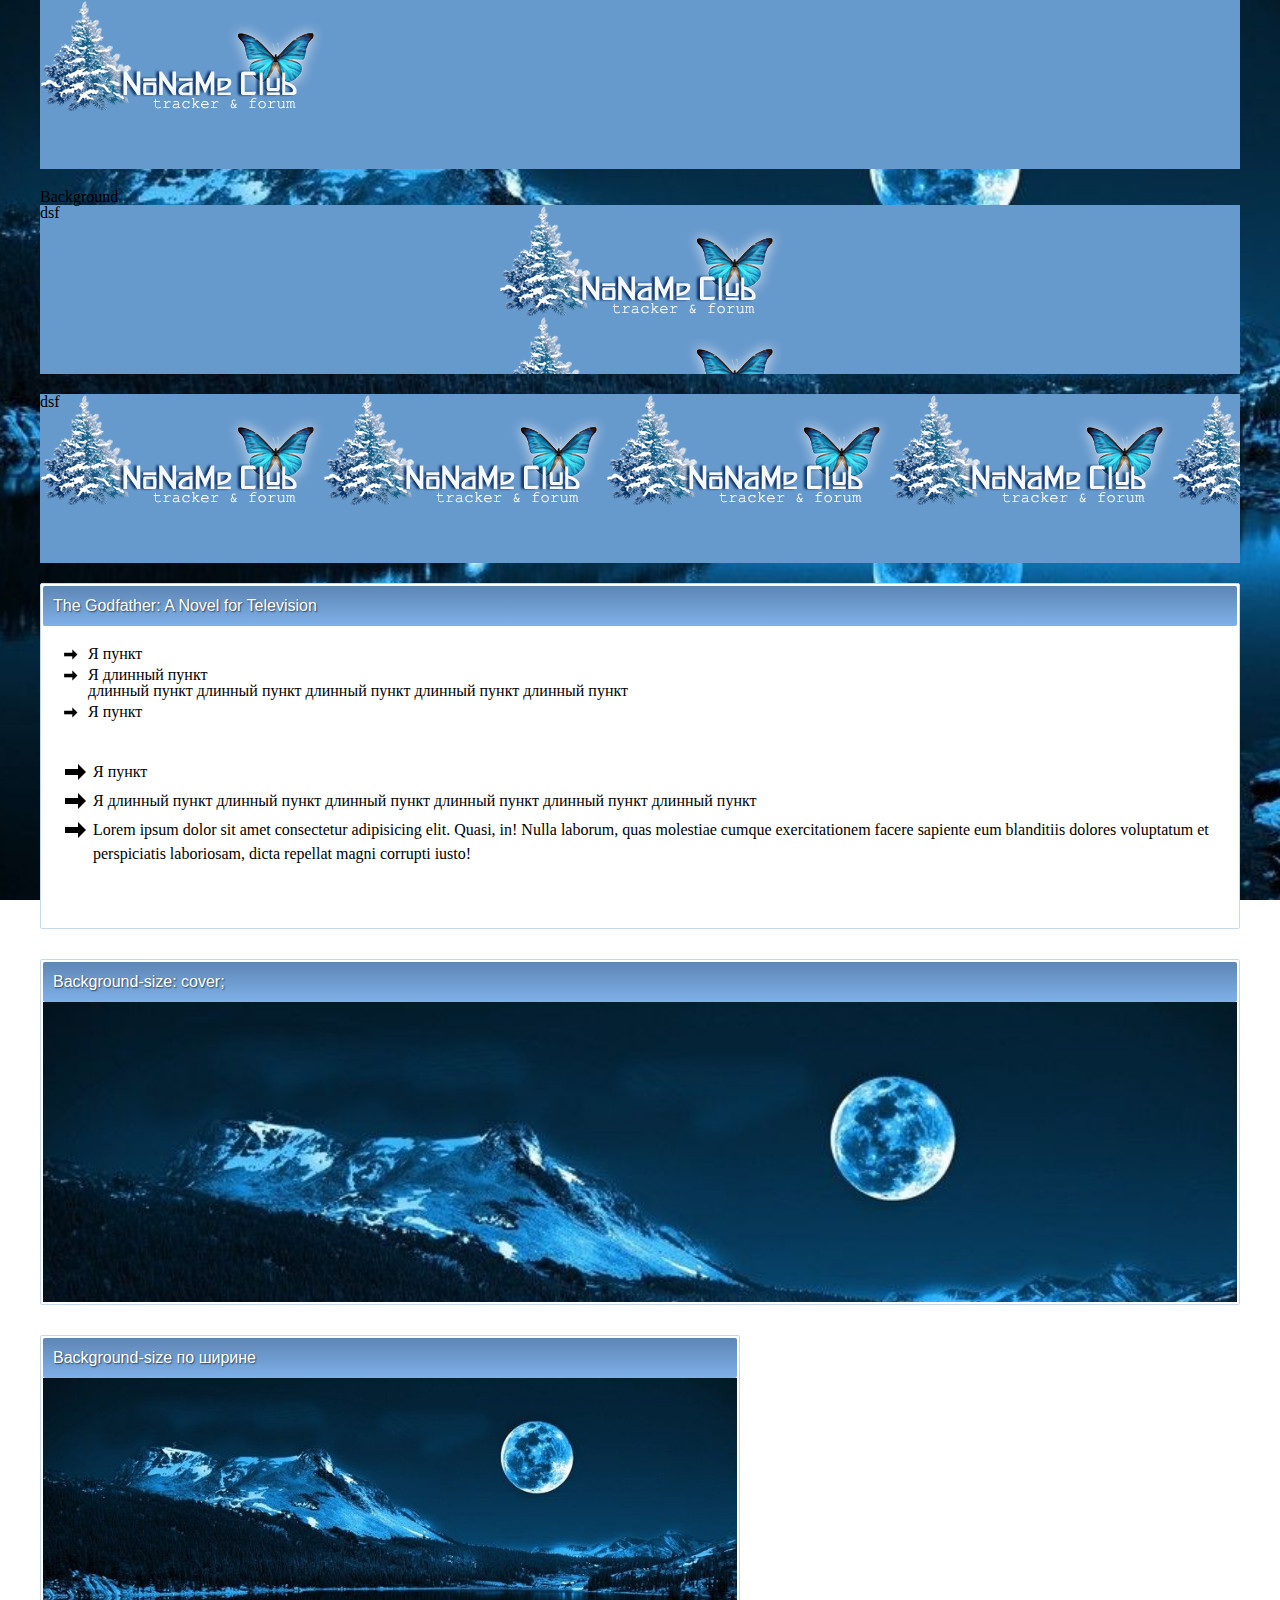
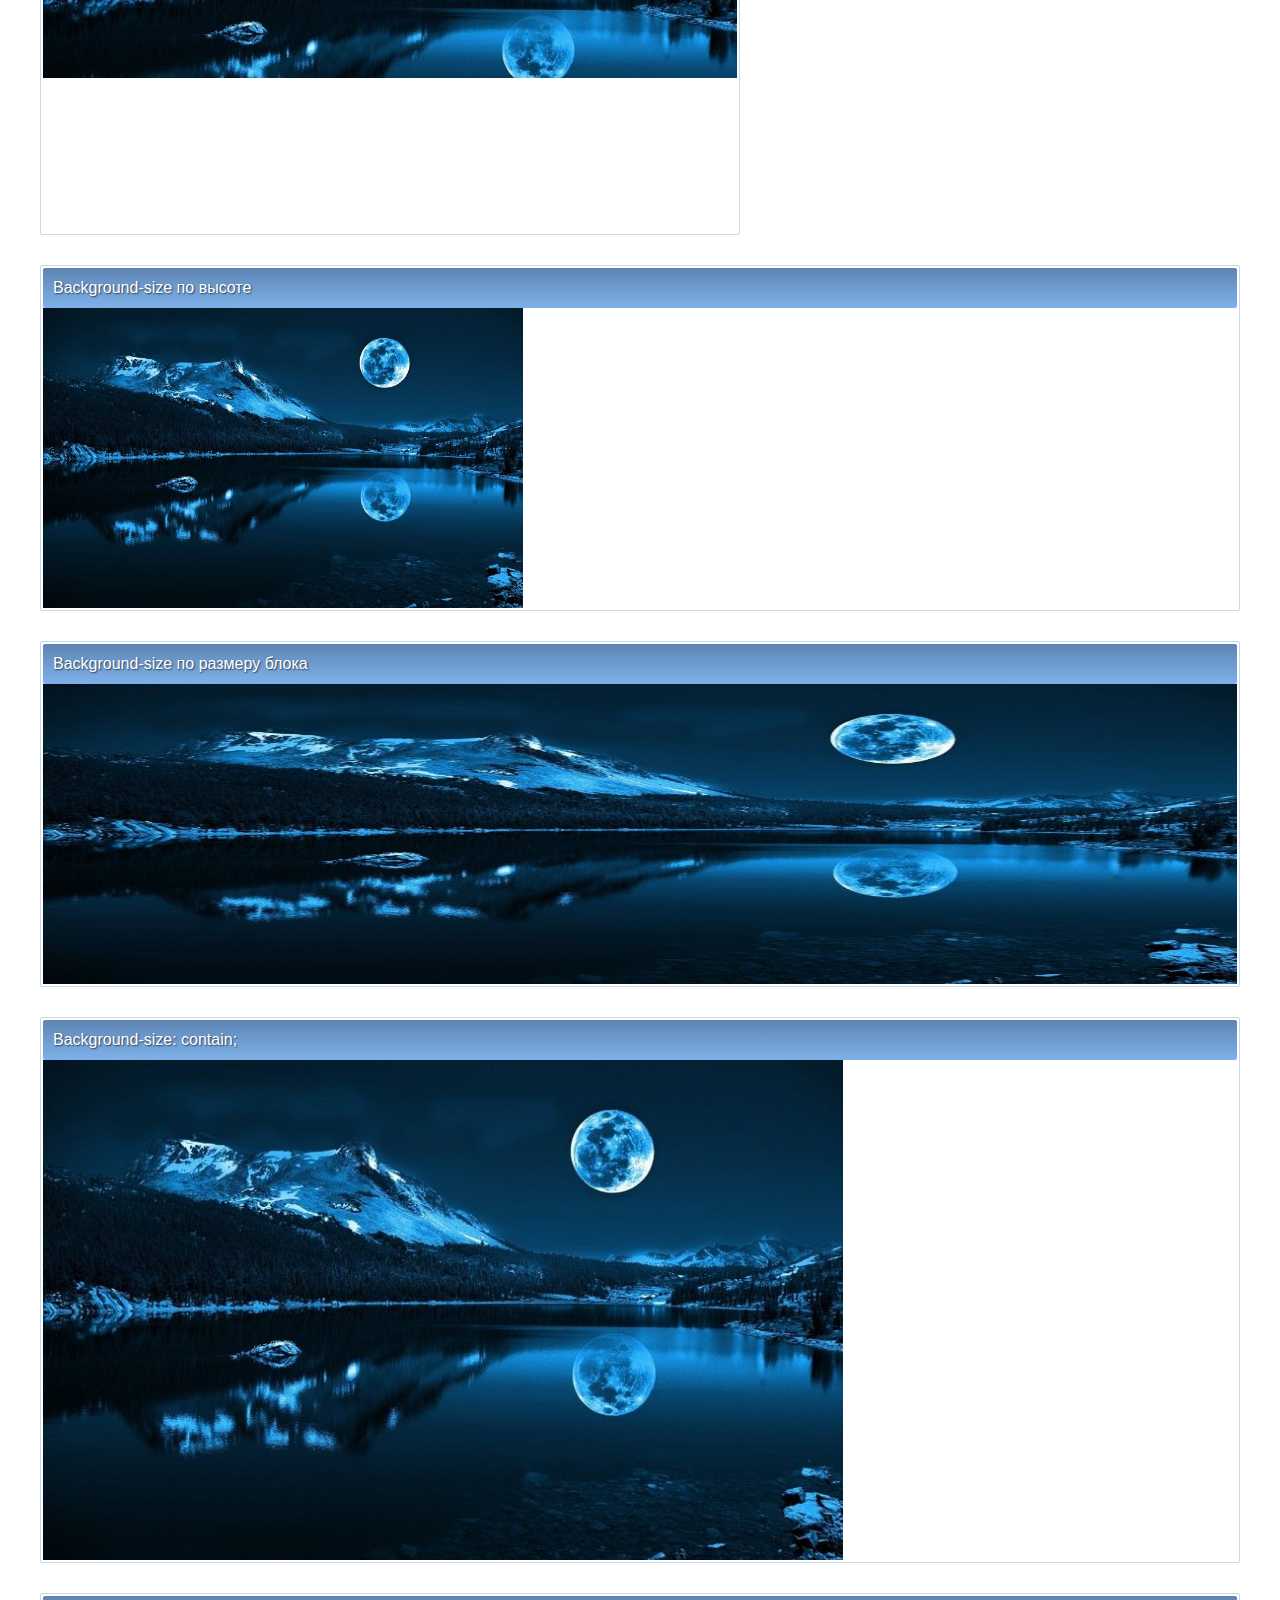
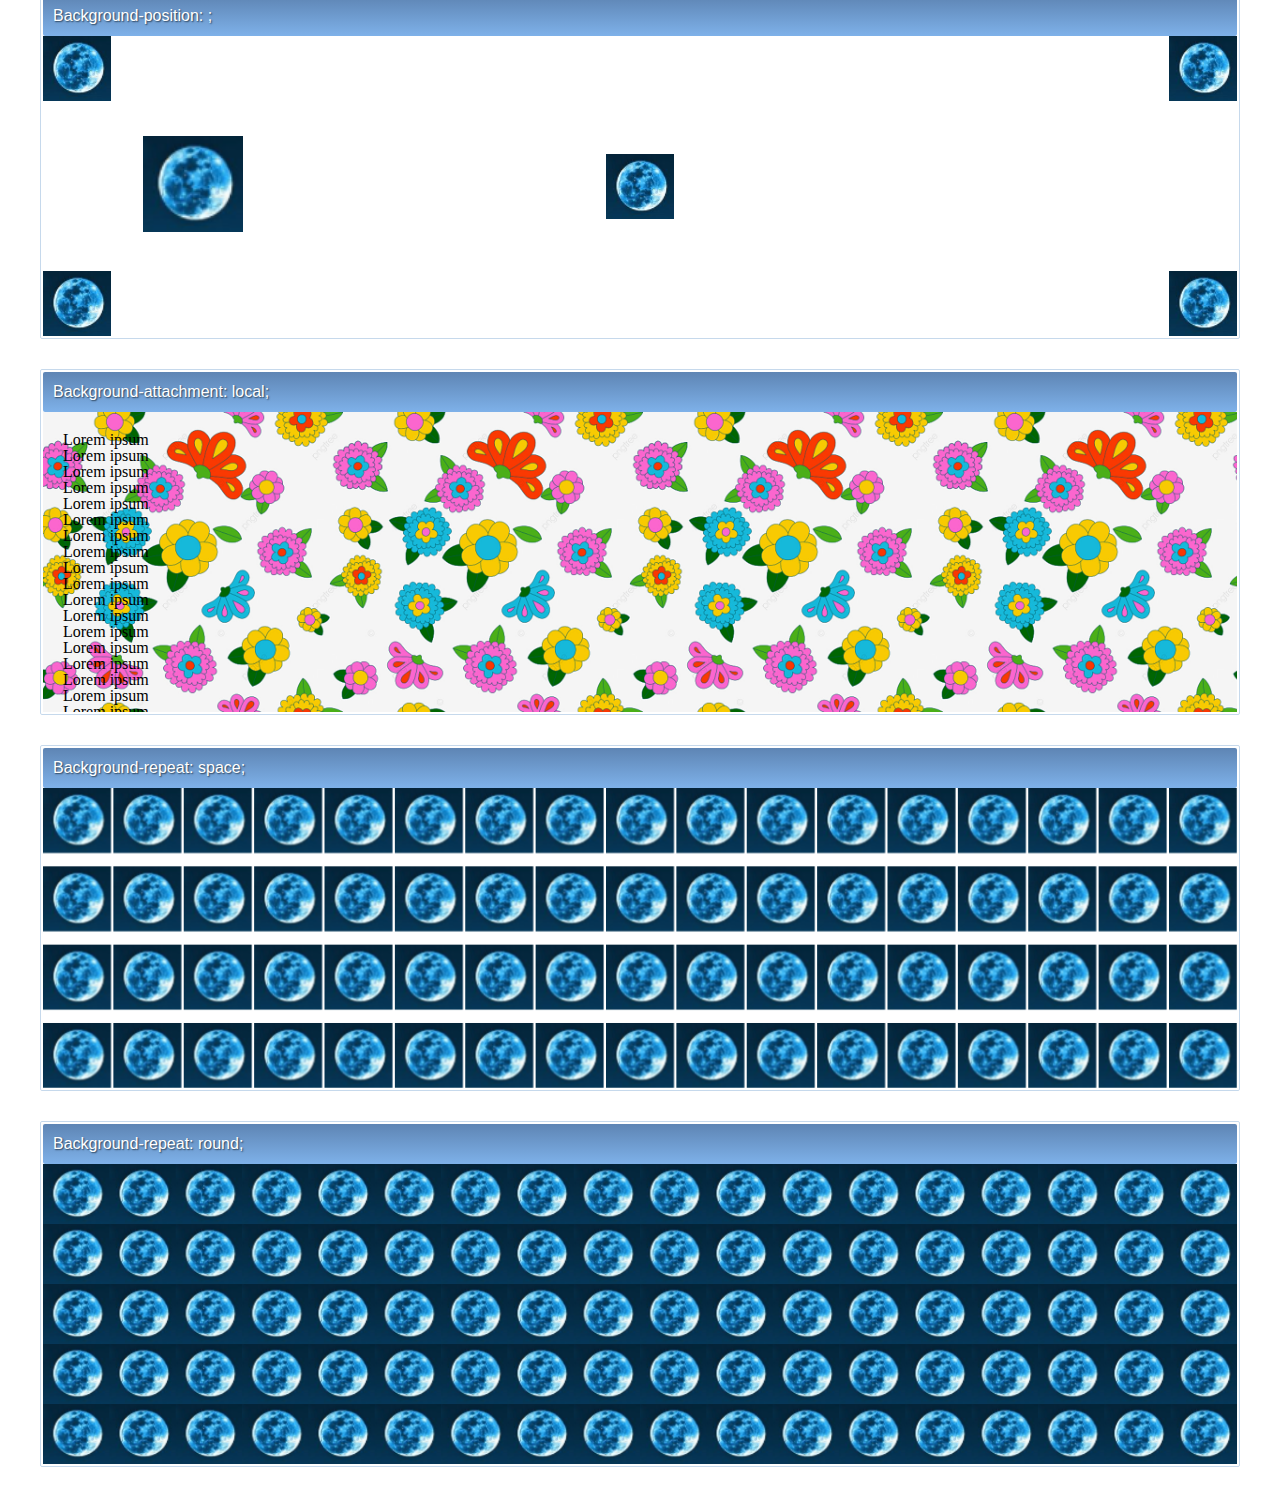
<file: index.html>
<!DOCTYPE html>
<html lang="ru">

<head>
	<meta charset="UTF-8">
	<meta http-equiv="X-UA-Compatible" content="IE=edge">
	<meta name="viewport" content="width=device-width, initial-scale=1.0">
	<link rel="stylesheet" href="css/style.css">
	<title>Lesson 7 - Курс Зима 2022</title>
</head>

<body>
	<div class="wrapper">
		<header class="header"></header>
		<main>
			<h1>Background</h1>
			<div class="header2">
				dsf
			</div>
			<div class="header3">
				dsf
			</div>
			<div>
				<div class="border-box">
					<h2> The Godfather: A Novel for Television</h2>
					<div class="inner-box">
						<ul class="list">
							<li class="list-li">Я пункт</li>
							<li class="list-li">Я длинный пункт<br> длинный пункт длинный пункт длинный пункт длинный пункт
								длинный
								пункт
							<li class="list-li">Я пункт</li>
						</ul>

						<ul class="list2">
							<li class="list-li">Я пункт</li>
							<li class="list-li">Я длинный пункт длинный пункт длинный пункт длинный пункт длинный пункт
								длинный
								пункт
							<li class="list-li">Lorem ipsum dolor sit amet consectetur adipisicing elit. Quasi, in! Nulla
								laborum, quas molestiae cumque exercitationem facere sapiente eum blanditiis dolores voluptatum
								et perspiciatis laboriosam, dicta repellat magni corrupti iusto!</li>
						</ul>
					</div>

				</div>

				<div class="border-box">
					<h2> Background-size: cover; </h2>
					<div class="inner-box inner-box-h5">

					</div>

				</div>

				<div class="border-box width-700">
					<h2> Background-size по ширине</h2>
					<div class="inner-box bg-width">

					</div>

				</div>

				<div class=" border-box">
					<h2> Background-size по высоте </h2>
					<div class="inner-box bg-height">

					</div>

				</div>

				<div class=" border-box">
					<h2> Background-size по размеру блока </h2>
					<div class="inner-box bg-stretch">

					</div>

				</div>

				<div class=" border-box">
					<h2> Background-size: contain; </h2>
					<div class="inner-box bg-contain height-500">

					</div>

				</div>



				<div class="border-box">
					<h2> Background-position: ; </h2>
					<div class="inner-box inner-box-h3">

					</div>

				</div>

				<div class="border-box">
					<h2> Background-attachment: local; </h2>
					<div class="inner-box inner-box-h2">
						Lorem ipsum <br>Lorem ipsum <br>
						Lorem ipsum <br>Lorem ipsum <br>
						Lorem ipsum <br>Lorem ipsum <br>
						Lorem ipsum <br>Lorem ipsum <br>
						Lorem ipsum <br>Lorem ipsum <br>
						Lorem ipsum <br>Lorem ipsum <br>Lorem ipsum <br>
						Lorem ipsum <br>Lorem ipsum <br>
						Lorem ipsum <br>Lorem ipsum <br>
						Lorem ipsum <br>Lorem ipsum <br>
						Lorem ipsum <br>Lorem ipsum <br>
						Lorem ipsum <br>Lorem ipsum <br>Lorem ipsum <br>
						Lorem ipsum <br>Lorem ipsum <br>
						Lorem ipsum <br>Lorem ipsum <br>
						Lorem ipsum <br>Lorem ipsum <br>
						Lorem ipsum <br>Lorem ipsum <br>
						Lorem ipsum <br>Lorem ipsum <br>Lorem ipsum <br>
						Lorem ipsum <br>Lorem ipsum <br>
						Lorem ipsum <br>Lorem ipsum <br>
						Lorem ipsum <br>Lorem ipsum <br>
						Lorem ipsum <br>Lorem ipsum <br>
						Lorem ipsum <br>Lorem ipsum <br>Lorem ipsum <br>
						Lorem ipsum <br>Lorem ipsum <br>
						Lorem ipsum <br>Lorem ipsum <br>
						Lorem ipsum <br>Lorem ipsum <br>
						Lorem ipsum <br>Lorem ipsum <br>
						Lorem ipsum <br>
					</div>
				</div>

				<div class="border-box">
					<h2> Background-repeat: space; </h2>
					<div class="inner-box inner-box-h4">
					</div>
				</div>

				<div class="border-box">
					<h2> Background-repeat: round; </h2>
					<div class="inner-box bg-repeat-round"></div>
				</div>

			</div>
		</main>
		<footer></footer>
	</div>
</body>

</html>
</file>
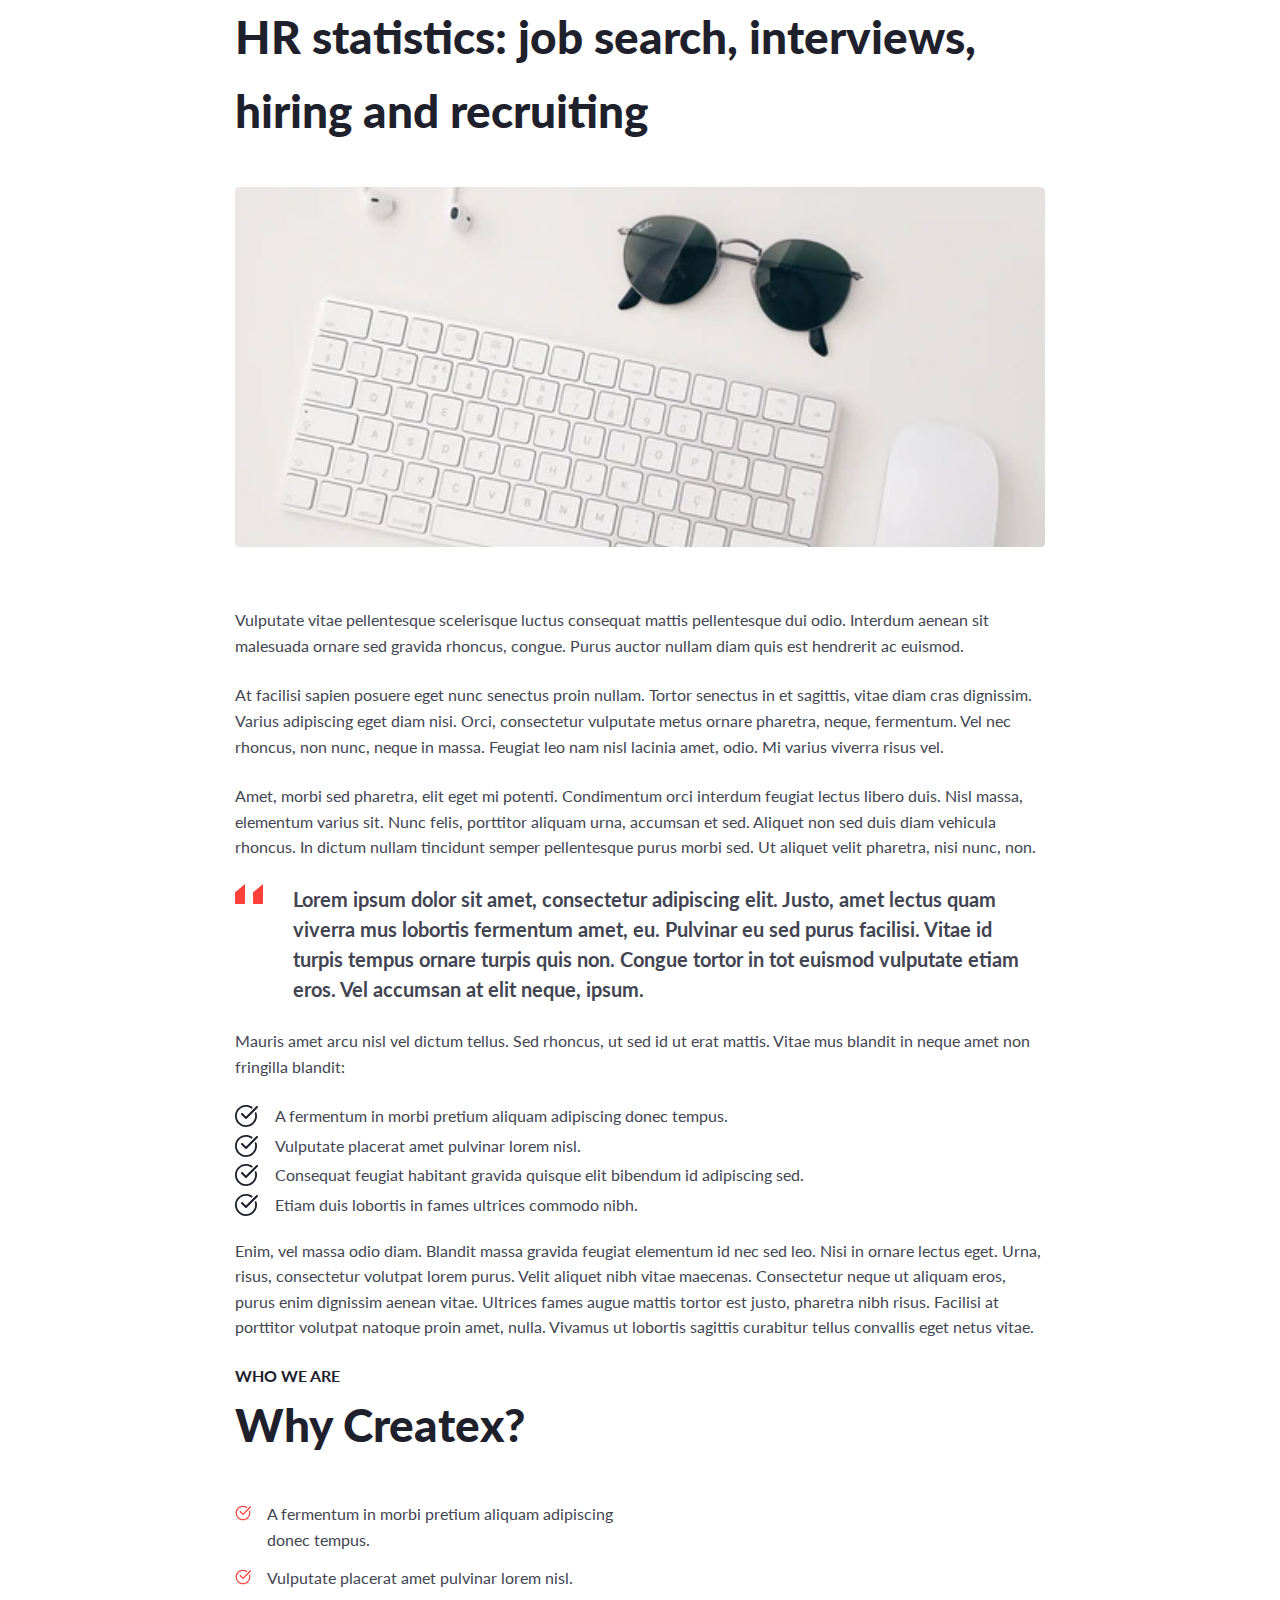
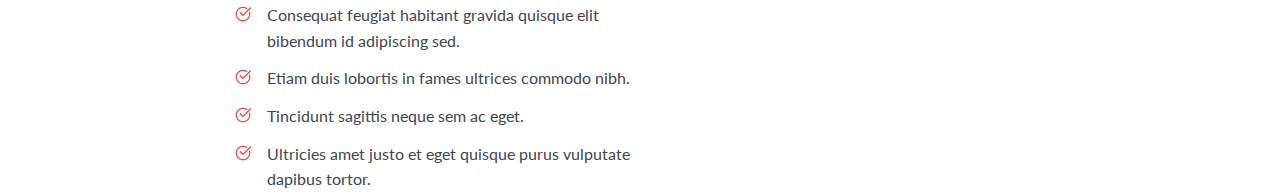
<file: index_figma.html>
<!DOCTYPE html>
<html lang="zxx">

<head>
	<meta charset="UTF-8">
	<meta http-equiv="X-UA-Compatible" content="IE=edge">
	<meta name="viewport" content="width=device-width, initial-scale=1.0">
	<link rel="stylesheet" href="css/style2.css">
	<title>Lesson 4 homework figma</title>
</head>

<body>
	<header>
	</header>

	<div class="wrapper">
		<main class="main-figma">
			<h3>HR statistics: job search, interviews, hiring and recruiting</h3>
			<img src="img/image.jpg" alt="клавиатура">
			<p class="figma-text-1">Vulputate vitae pellentesque scelerisque luctus consequat mattis pellentesque dui odio.
				Interdum aenean sit malesuada ornare sed gravida rhoncus, congue. Purus auctor nullam diam quis est
				hendrerit
				ac euismod.
			</p>
			<p>
				At facilisi sapien posuere eget nunc senectus proin nullam. Tortor senectus in et sagittis, vitae diam cras
				dignissim. Varius adipiscing eget diam nisi. Orci, consectetur vulputate metus ornare pharetra, neque,
				fermentum. Vel nec rhoncus, non nunc, neque in massa. Feugiat leo nam nisl lacinia amet, odio. Mi varius
				viverra risus vel.
			</p>
			<p>
				Amet, morbi sed pharetra, elit eget mi potenti. Condimentum orci interdum feugiat lectus libero duis. Nisl
				massa, elementum varius sit. Nunc felis, porttitor aliquam urna, accumsan et sed. Aliquet non sed duis diam
				vehicula rhoncus. In dictum nullam tincidunt semper pellentesque purus morbi sed. Ut aliquet velit pharetra,
				nisi nunc, non.
			</p>
			<p class="quote">
				Lorem ipsum dolor sit amet, consectetur adipiscing elit. Justo, amet lectus quam viverra mus lobortis
				fermentum
				amet, eu. Pulvinar eu sed purus facilisi. Vitae id turpis tempus ornare turpis quis non. Congue tortor in
				tot
				euismod vulputate etiam eros. Vel accumsan at elit neque, ipsum.
			</p>
			<p>
				Mauris amet arcu nisl vel dictum tellus. Sed rhoncus, ut sed id ut erat mattis. Vitae mus blandit in neque
				amet
				non fringilla blandit:
			</p>
			<ul>
				<li>A fermentum in morbi pretium aliquam adipiscing donec tempus.</li>
				<li>Vulputate placerat amet pulvinar lorem nisl. </li>
				<li>Consequat feugiat habitant gravida quisque elit bibendum id adipiscing sed.</li>
				<li>Etiam duis lobortis in fames ultrices commodo nibh.</li>
			</ul>
			<p>
				Enim, vel massa odio diam. Blandit massa gravida feugiat elementum id nec sed leo. Nisi in ornare lectus
				eget.
				Urna, risus, consectetur volutpat lorem purus. Velit aliquet nibh vitae maecenas. Consectetur neque ut
				aliquam
				eros, purus enim dignissim aenean vitae. Ultrices fames augue mattis tortor est justo, pharetra nibh risus.
				Facilisi at porttitor volutpat natoque proin amet, nulla. Vivamus ut lobortis sagittis curabitur tellus
				convallis eget netus vitae.
			</p>
			<div class="figma2">
				<h4>Who we are</h4>
				<h3>Why Createx?</h3>
				<ul>
					<li>A fermentum in morbi pretium aliquam adipiscing donec tempus.</li>
					<li>Vulputate placerat amet pulvinar lorem nisl. </li>
					<li>Consequat feugiat habitant gravida quisque elit bibendum id adipiscing sed.</li>
					<li>Etiam duis lobortis in fames ultrices commodo nibh.</li>
					<li>Tincidunt sagittis neque sem ac eget.</li>
					<li>Ultricies amet justo et eget quisque purus vulputate dapibus tortor.</li>
				</ul>
			</div>
		</main>
	</div>


</body>

</html>
</file>
<file: css/style.css>
/* &display=swap */
@import "null.css";
/* ================================================================ */
.wrapper {
	min-height: 100%;
	max-width: 1200px;
	margin: 0 auto;
	overflow: hidden;
}
/* ================================================================ */

body {
	/* background: url("../img/2018zima.png") 0 0 / 300px 300px no-repeat; */
	background: url("../img/2018zima.png") 0 0 / 300px 300px no-repeat;
	background: url("../img/2018zima.png") 0 0 / 100% auto no-repeat;
	background: url("../img/2018zima.png") 0 0 / auto 100% no-repeat;
	background: url("../img/2018zima.png") 0 0 / 100% 100% no-repeat;
	background: url("../img/2018zima.png") center center / contain no-repeat;
	background: url("../img/2018zima.png") center center / cover no-repeat;
	background: #fff;
	background: url("../img/moon2.jpg") center top / cover no-repeat fixed;
}

.header {
	height: 169px;
	background: url("../img/2018zima.png") left top no-repeat #6699cc;
	margin-bottom: 20px;
}

.header2 {
	height: 169px;
	background: url("../img/2018zima.png") center 0px repeat-y #6699cc;
	margin-bottom: 20px;
}

.header3 {
	height: 169px;
	background: rgb(126, 177, 233);
	background: url("../img/2018zima.png") 0px 0px repeat-x #6699cc;
	margin-bottom: 20px;
}

.border-box {
	border: 1px solid #c6d9ec;
	border-radius: 2px;
	padding: 2px;
	background: #fff;
	margin-bottom: 30px;
}

h2 {
	color: #fff;
	font-size: 12pt;
	text-shadow: 1px 1px 1.5px #2b4157;
	font-family: Arial;
	display: block;
	height: 40px;
	background: linear-gradient(0deg, rgba(126, 177, 233, 1) 0%, rgba(94, 133, 180, 1) 100%);
	border-radius: 2px;
	padding: 12px 0 0 10px;
}

.inner-box {
	padding: 20px;
	height: 300px;
}

.list {
	margin-bottom: 40px;
}
.list .list-li {
	background: url("../img/arrow-icon.png") 0 1px / 15px no-repeat;
	padding: 0px 0px 0px 25px;
	margin: 0px 0px 5px 0px;
	/* text-indent: 25px; */
}

.list2 {
}
.list2 .list-li {
	background: url("../img/arrow-icon.png") 0 0 no-repeat;
	padding: 0px 0px 0px 30px;
	margin: 0px 0px 5px 0px;
	line-height: 1.5;
	/* text-indent: 25px; */
}

.inner-box-h1 {
	background: url("../img/moon2.jpg") 0 0 / contain no-repeat;
}

.inner-box-h2 {
	overflow: auto;
	background: url("../img/pngtree-hand-drawn-groovy-floral-pattern-png-image_2908820.jpg") 0 0 / 300px local;
}

.inner-box-h5 {
	background: url("../img/moon2.jpg") 0 0 / cover no-repeat;
}

.bg-width {
	background: url("../img/moon2.jpg") 0 0 / 100% auto no-repeat;
}

.bg-contain {
	background: url("../img/moon2.jpg") 0 0 / contain no-repeat;
}

.height-500 {
	min-height: 500px;
}

.width-700 {
	width: 700px;
	min-height: 500px;
}

.bg-height {
	background: url("../img/moon2.jpg") 0 0 / auto 100% no-repeat;
}

.bg-stretch {
	background: url("../img/moon2.jpg") 0 0 / 100% 100% no-repeat;
}

.inner-box-h3 {
	background: url("../img/moon_img.png") left top no-repeat, url("../img/moon_img.png") left bottom no-repeat,
		url("../img/moon_img.png") right bottom no-repeat, url("../img/moon_img.png") right top no-repeat,
		url("../img/moon_img.png") left top no-repeat, url("../img/moon_img.png") center center no-repeat,
		url("../img/moon_img.png") 100px 100px / 100px no-repeat;
}

.inner-box-h4 {
	height: 300px;
	overflow: auto;
	background: url("../img/moon_img.png") space;
}

.bg-repeat-round {
	background: url("../img/moon_img.png") round;
}
</file>
<file: css/style2.css>
@import url("null.css");

@import url("https://fonts.googleapis.com/css?family=Lato:regular,700,900&display=swap");

/*==================== figma ====================== */

.wrapper {
   width: 810px;
   margin: 0 auto;
}

h1 {
}

h3 {
   margin-bottom: 40px;
   color: #1e212c;
   font-family: "Lato", sans-serif;
   font-size: 46px;
   font-weight: 900;
}

h4 {
   font-family: "Lato", sans-serif;
   text-transform: uppercase;
   font-size: 16px;
   line-height: 1.5;
   color: #1e212c;
   font-weight: 700;
}

img {
   margin-bottom: 60px;
}

.quote {
   background: url(../img/braces.png) left top no-repeat;
   padding-left: 58px;
   font-family: "Lato", sans-serif;
   color: #424551;
   font-size: 20px;
   font-weight: bold;
   line-height: 1.5;
}

.main-figma li,
.main-figma {
   font-family: "Lato", sans-serif;
   color: #424551;
   font-size: 16px;
   line-height: 1.6;
}

p {
   margin-bottom: 24px;
}

.main-figma li {
   margin-bottom: 4px;
   padding-left: 40px;
   background: url(../img/check.svg) left 2px no-repeat;
}

ul {
   margin-bottom: 20px;
}

.figma2 {
   width: 400px;
}

.figma2 li {
   padding-left: 32px;
   margin-bottom: 12px;
   background: url(../img/check2.svg) left 4px no-repeat;
}
</file>
